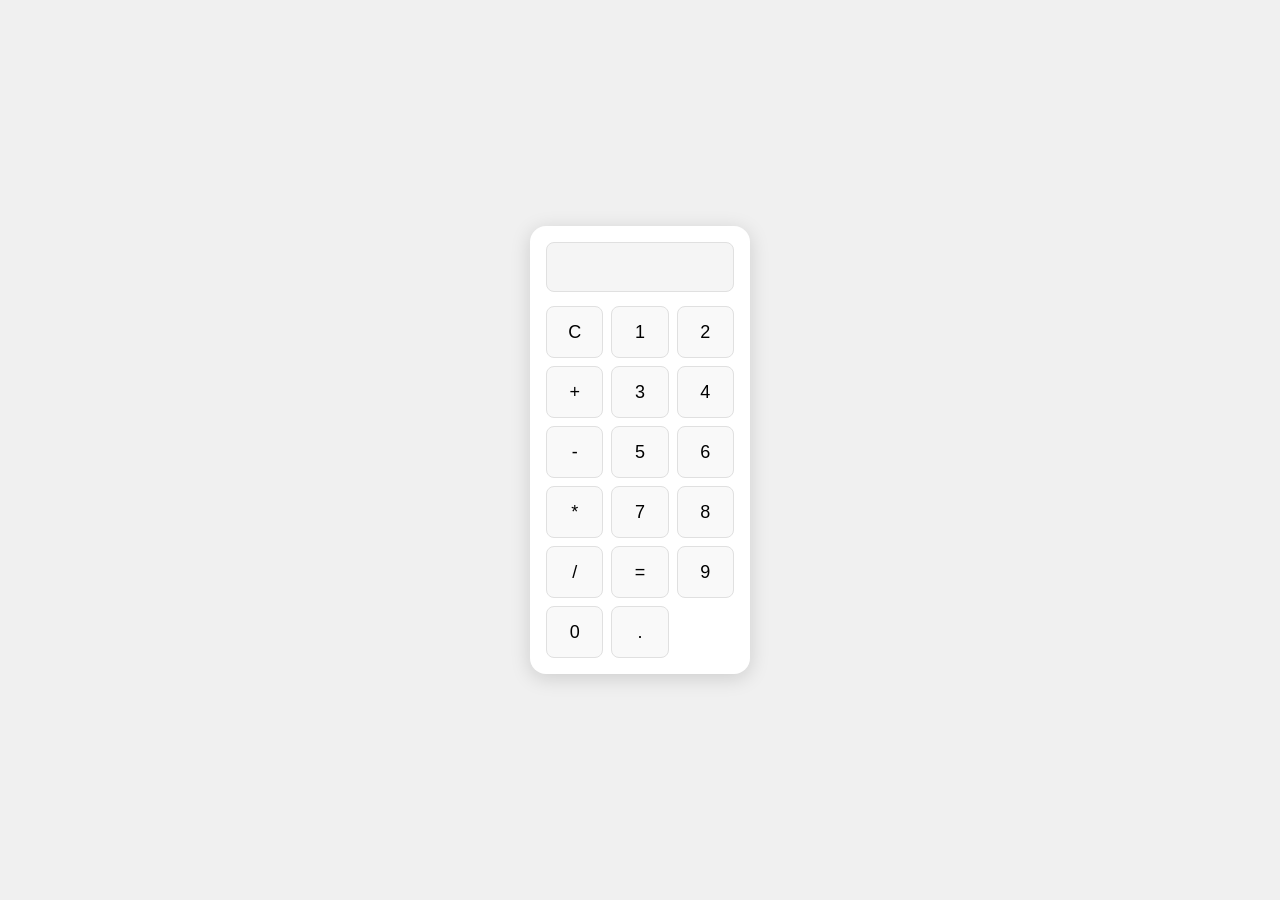
<file: Calculator/index.html>
<!DOCTYPE html>
<html lang="en">

<head>
    <meta charset="UTF-8">
    <meta name="viewport" content="width=device-width, initial-scale=1.0">
    <link rel="stylesheet" href="style.css">
    <title>Document</title>
</head>

<body>
    <div id="calculator">
        <input type="text" id="display" readonly>
        <div id="button-container">

            <button class="button" onclick="currentDisplay = '';
        document.querySelector('#display').value = currentDisplay;">C</button>

            <button class="button" onclick="currentDisplay =currentDisplay + '1';
            document.querySelector('#display').value = currentDisplay;">1</button>
            <button class="button" onclick="currentDisplay =currentDisplay + '2';
        document.querySelector('#display').value = currentDisplay;">2</button>
            <button class="button" onclick="currentDisplay =currentDisplay + '+';
        document.querySelector('#display').value = currentDisplay;">+</button>
            <button class="button" onclick="currentDisplay =currentDisplay + '3';
        document.querySelector('#display').value = currentDisplay;">3</button>
            <button class="button" onclick="currentDisplay =currentDisplay + '4';
        document.querySelector('#display').value = currentDisplay;">4</button>
            <button class="button" onclick="currentDisplay =currentDisplay + '-';
        document.querySelector('#display').value = currentDisplay;">-</button>
            <button class="button" onclick="currentDisplay =currentDisplay + '5';
        document.querySelector('#display').value = currentDisplay;">5</button>
            <button class="button" onclick="currentDisplay =currentDisplay + '6';
        document.querySelector('#display').value = currentDisplay;">6</button>
            <button class="button" onclick="currentDisplay =currentDisplay + '*';
        document.querySelector('#display').value = currentDisplay;">*</button>
            <button class="button" onclick="currentDisplay =currentDisplay + '7';
        document.querySelector('#display').value = currentDisplay;">7</button>
            <button class="button" onclick="currentDisplay =currentDisplay + '8';
        document.querySelector('#display').value = currentDisplay;">8</button>
            <button class="button" onclick="currentDisplay =currentDisplay + '/';
        document.querySelector('#display').value = currentDisplay;">/</button>

            <button class="button" onclick="
        currentDisplay =eval(currentDisplay);
        document.querySelector('#display').value = currentDisplay;">=</button>

            <button class="button" onclick="currentDisplay =currentDisplay + '9';
        document.querySelector('#display').value = currentDisplay;">9</button>
            <button class="button" onclick="currentDisplay =currentDisplay + '0';
        document.querySelector('#display').value = currentDisplay;">0</button>
            <button class="button" onclick="currentDisplay =currentDisplay + '.';
        document.querySelector('#display').value = currentDisplay;">.</button>

        </div>
    </div>

</body>
<script src="script.js"></script>

</html>
</file>
<file: Calculator/style.css>
* {
    margin: 0;
    padding: 0;
    box-sizing: border-box;
}

body {
    display: flex;
    justify-content: center;
    align-items: center;
    min-height: 100vh;
    background: #f0f0f0;
}

#calculator {
    background: #ffffff;
    border-radius: 16px;
    padding: 16px;
    width: 220px;
    box-shadow: 0 4px 20px rgba(0, 0, 0, 0.15);
}

#display {
    width: 100%;
    background: #f5f5f5;
    border: 1px solid #e0e0e0;
    border-radius: 8px;
    padding: 8px 12px;
    font-size: 28px;
    text-align: right;
    margin-bottom: 14px;
    outline: none;
}

#button-container {
    display: grid;
    grid-template-columns: repeat(3, 1fr);
    gap: 8px;
}

.button {
    height: 52px;
    border-radius: 8px;
    border: 1px solid #e0e0e0;
    background: #f9f9f9;
    font-size: 18px;
    cursor: pointer;
}

.button:hover {
    background: #efefef;
}

.button:active {
    transform: scale(0.96);
}
</file>
